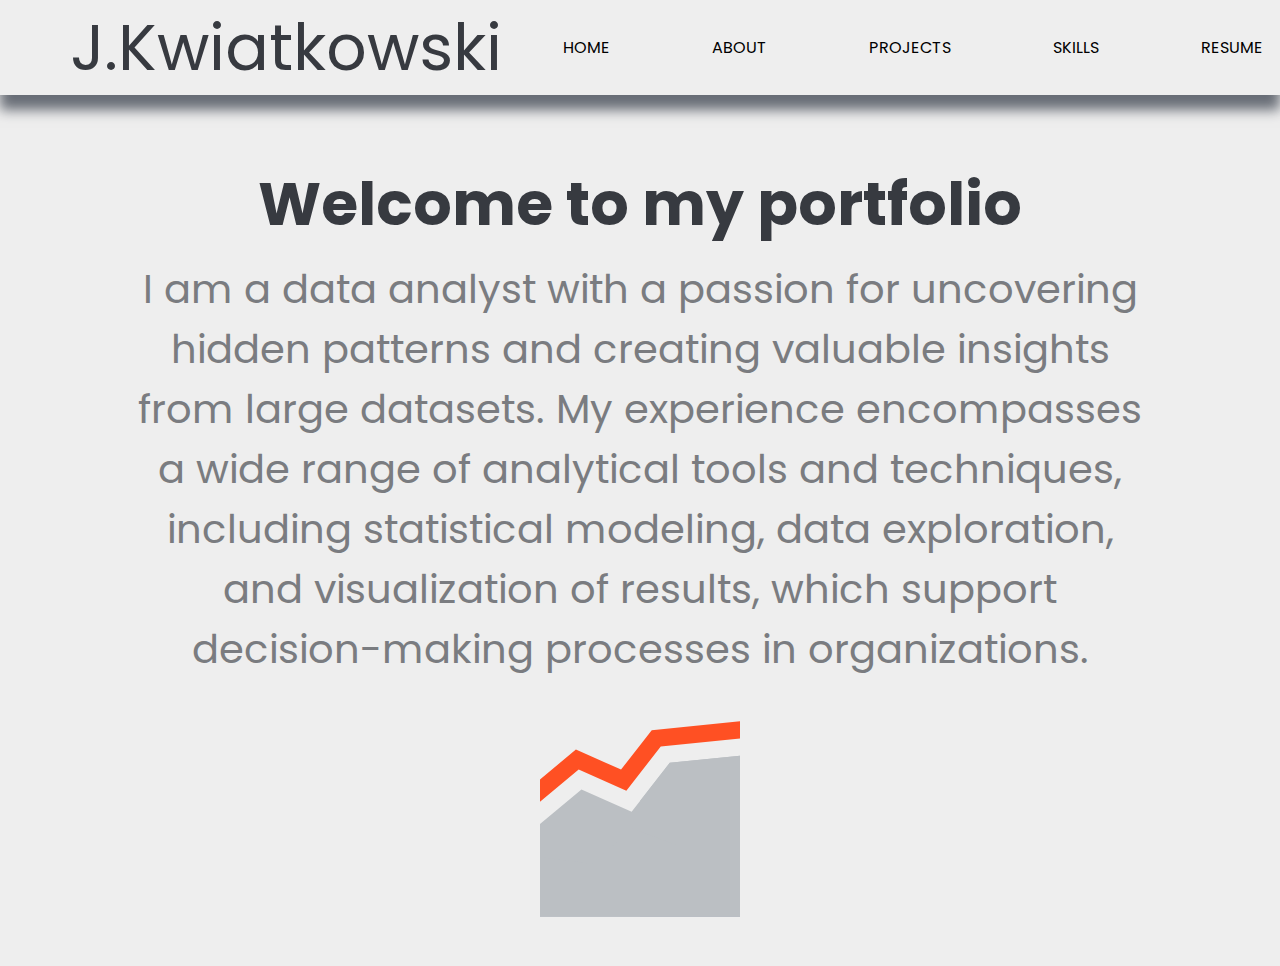
<file: index.html>
<!DOCTYPE html>
<html lang="en">

<head>
    <meta charset="UTF-8">
    <meta name="viewport" content="width=device-width, initial-scale=1.0">
    <title>Porfolio Jacek Kwiatkowski</title>
    <link rel="stylesheet" href="style.css">
</head>

<body>
    <div class="container">
        <nav>
            <div class="logo">J.Kwiatkowski</div>
            <ul>
                <li><a href="index.html">HOME</a></li>
                <li><a href="About.html">ABOUT</a></li>
                <li><a href="Projects.html">PROJECTS</a></li>
                <li><a href="Skills.html">SKILLS</a></li>
                <li><a href="Resume.html">RESUME</a></li>
            </ul>
        </nav>

        <article>
            <h1>Welcome to my portfolio</h1>
            <p> I am a data analyst with a passion for uncovering hidden patterns and creating valuable insights from
                large datasets. My experience encompasses a wide range of analytical tools and techniques, including
                statistical modeling, data exploration, and visualization of results, which support decision-making
                processes in organizations.</p>
        </article>

        <div class="home-image">
            <svg height="200px" width="200px" version="1.1" id="Layer_1" xmlns="http://www.w3.org/2000/svg" xmlns:xlink="http://www.w3.org/1999/xlink" viewBox="0 0 512 512" xml:space="preserve" fill="#000000"><g id="SVGRepo_bgCarrier" stroke-width="0"></g><g id="SVGRepo_tracerCarrier" stroke-linecap="round" stroke-linejoin="round"></g><g id="SVGRepo_iconCarrier"> <polygon style="fill:#bbbfc3;" points="332.227,112.13 234.593,237.659 106.152,180.574 0,269.036 0,506.057 512,506.057 512,94.152 "></polygon> <polygon style="fill:#bbbfc3;" points="332.227,112.13 256,210.136 256,506.057 512,506.057 512,94.152 "></polygon> <polygon style="fill:#FF5023;" points="286.049,28.538 207.477,129.557 91.907,78.193 0,154.783 0,211.909 99.03,129.385 221.035,183.61 309.137,70.335 512,50.049 512,5.943 "></polygon> <polygon style="fill:#bbbfc3;" points="352.875,324.135 236.936,280.657 132.061,370.551 0,354.041 0,506.057 512,506.057 512,165.011 "></polygon> <polygon style="fill:#bbbfc3;" points="352.875,324.135 256,287.806 256,506.057 512,506.057 512,165.011 "></polygon> </g></svg>
        </div>

    </div>
</body>

</html>
</file>
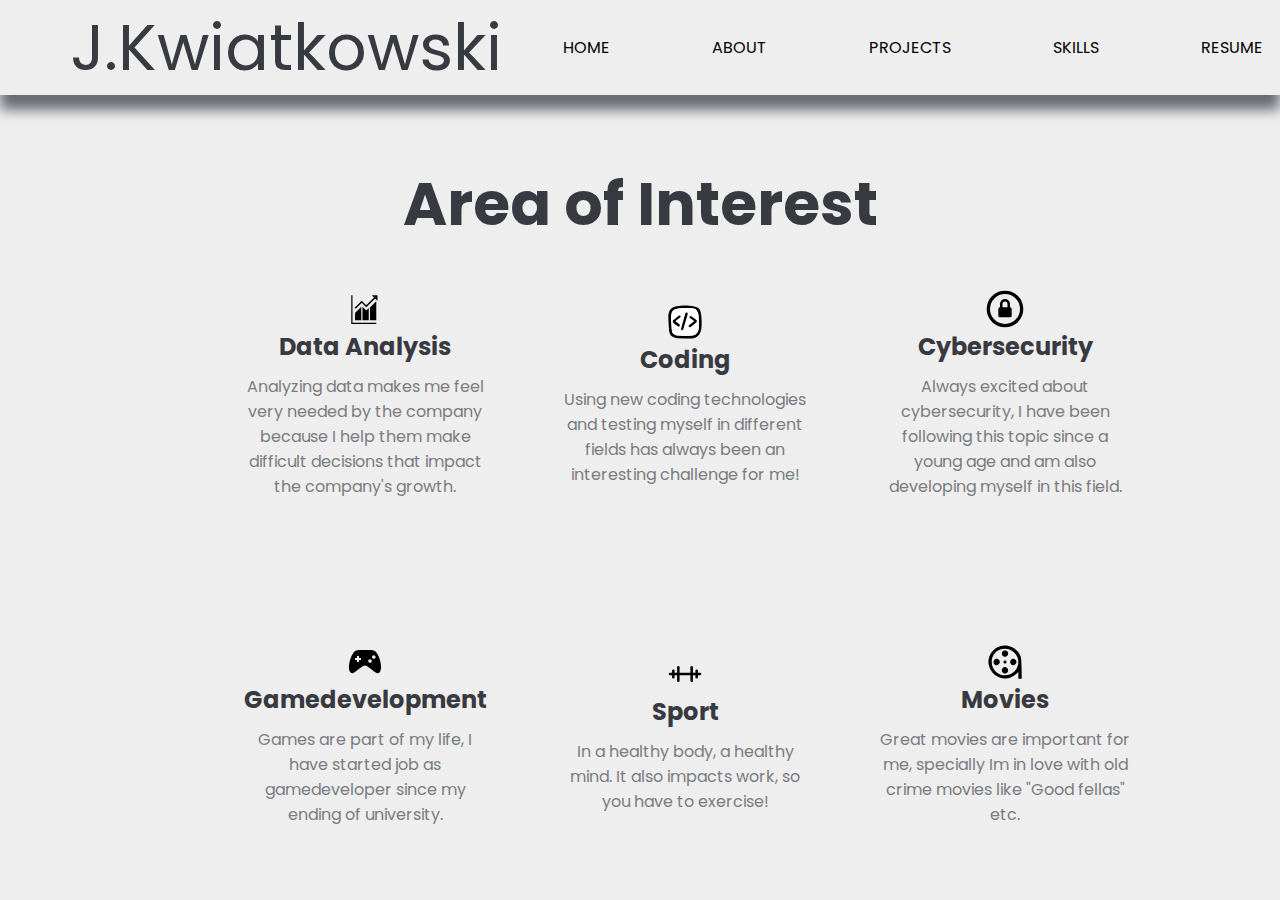
<file: About.html>
<!DOCTYPE html>
<html lang="en">

<head>
    <meta charset="UTF-8">
    <meta name="viewport" content="width=device-width, initial-scale=1.0">
    <title>Porfolio Jacek Kwiatkowski</title>
    <link rel="stylesheet" href="style.css">
</head>

<body>
    <div class="container">
        <nav>
            <div class="logo">J.Kwiatkowski</div>
            <ul>
                <li><a href="index.html">HOME</a></li>
                <li><a href="About.html">ABOUT</a></li>
                <li><a href="Projects.html">PROJECTS</a></li>
                <li><a href="Skills.html">SKILLS</a></li>
                <li><a href="Resume.html">RESUME</a></li>
            </ul>
        </nav>
        <h1 id="about-header">Area of Interest</h1>
        
        <div class="about-content">
            <div class="passion-card">
                <img src="images/dataimage.svg" alt="">
                <h2>Data Analysis</h2>
                <p>Analyzing data makes me feel very needed by the company because I help them make difficult decisions that impact the company's growth.</p>
            </div>
            <div class="passion-card">
                <img src="images/codingimage.svg" alt="">
                <h2>Coding</h2>
                <p>Using new coding technologies and testing myself in different fields has always been an interesting challenge for me!</p>
            </div>
            <div class="passion-card">
                <img src="images/cyberimage.svg" alt="">
                <h2>Cybersecurity</h2>
                <p>Always excited about cybersecurity, I have been following this topic since a young age and am also developing myself in this field.</p>
            </div>
            <div class="passion-card">
                <img src="images/gamesimage.svg" alt="">
                <h2>Gamedevelopment</h2>
                <p>Games are part of my life, I have started job as gamedeveloper since my ending of university.</p>
            </div>
            <div class="passion-card">
                <img src="images/sportimage.svg" alt="">
                <h2>Sport</h2>
                <p>In a healthy body, a healthy mind. It also impacts work, so you have to exercise!</p>
            </div>
            <div class="passion-card">
                <img src="images/moviesimage.svg" alt="">
                <h2>Movies</h2>
                <p>Great movies are important for me, specially Im in love with old crime movies like "Good fellas" etc.</p>
            </div>
        </div>

    </div>
</body>

</html>
</file>
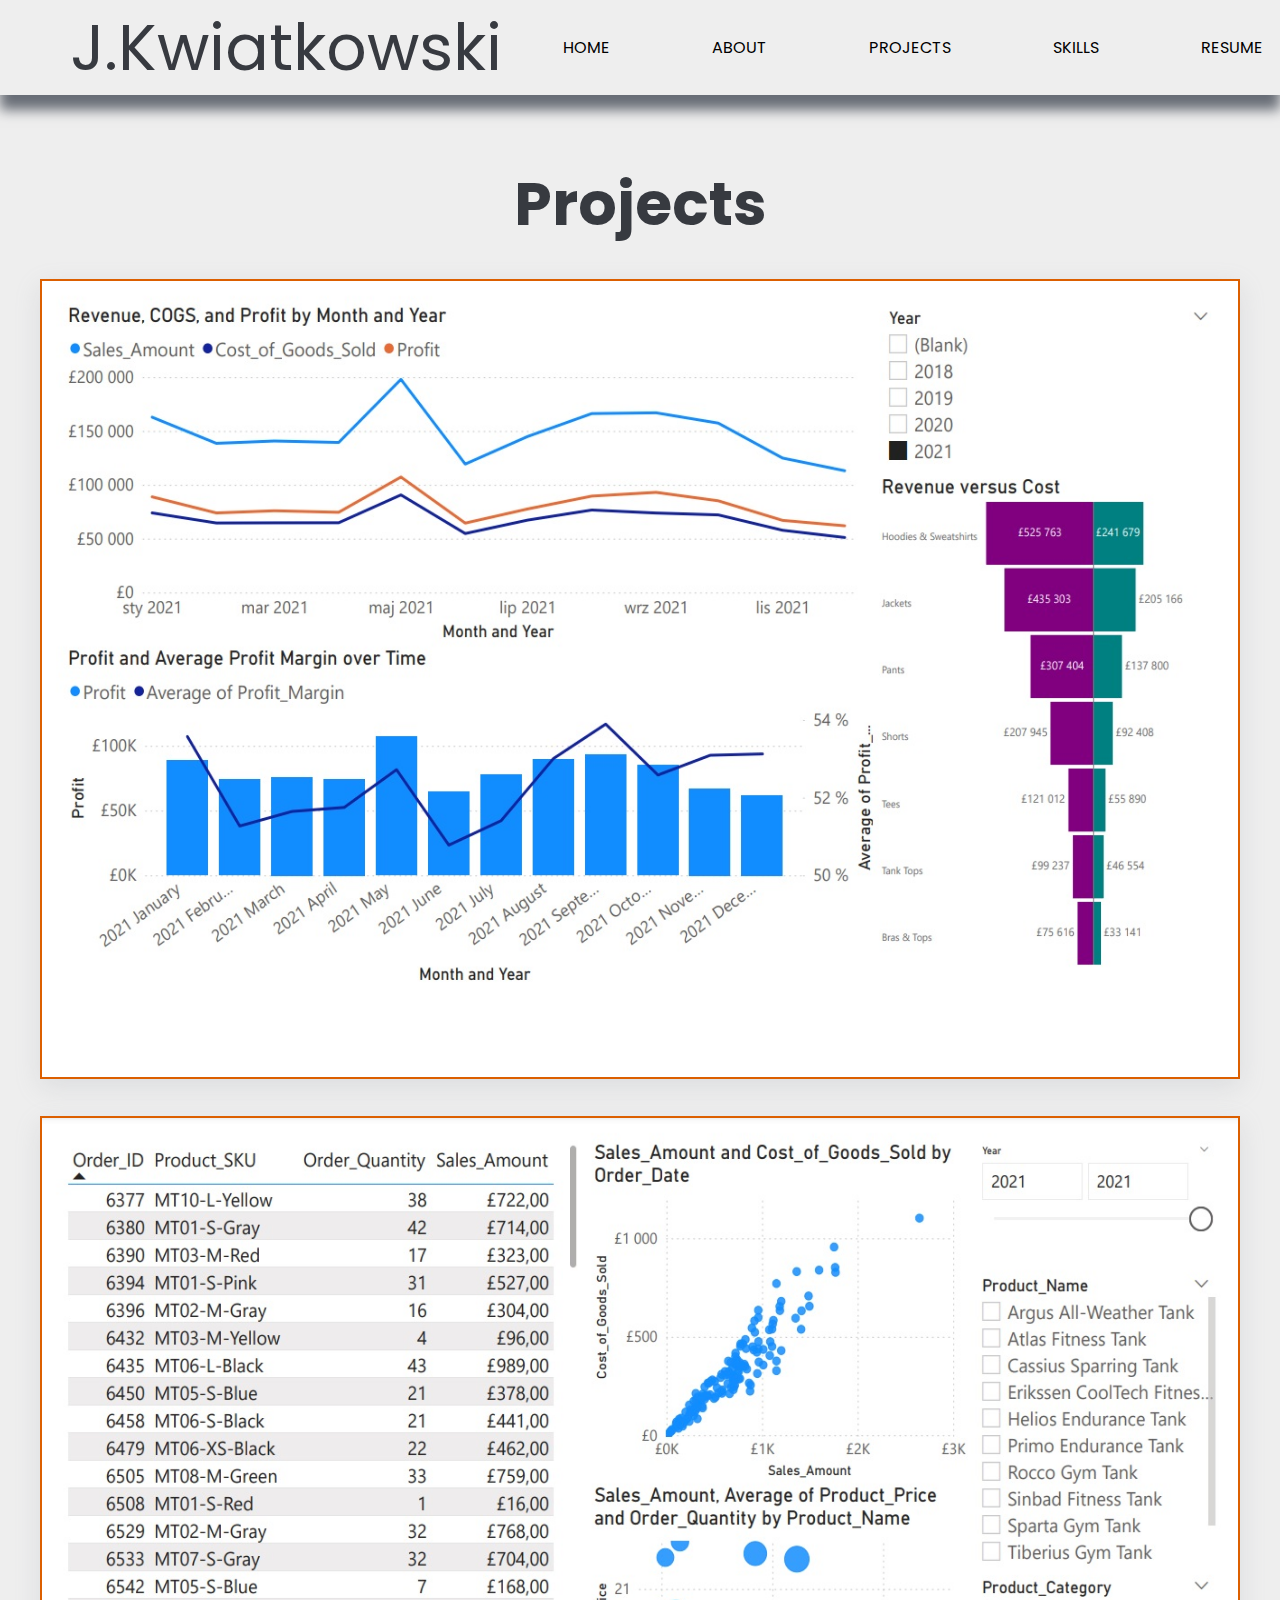
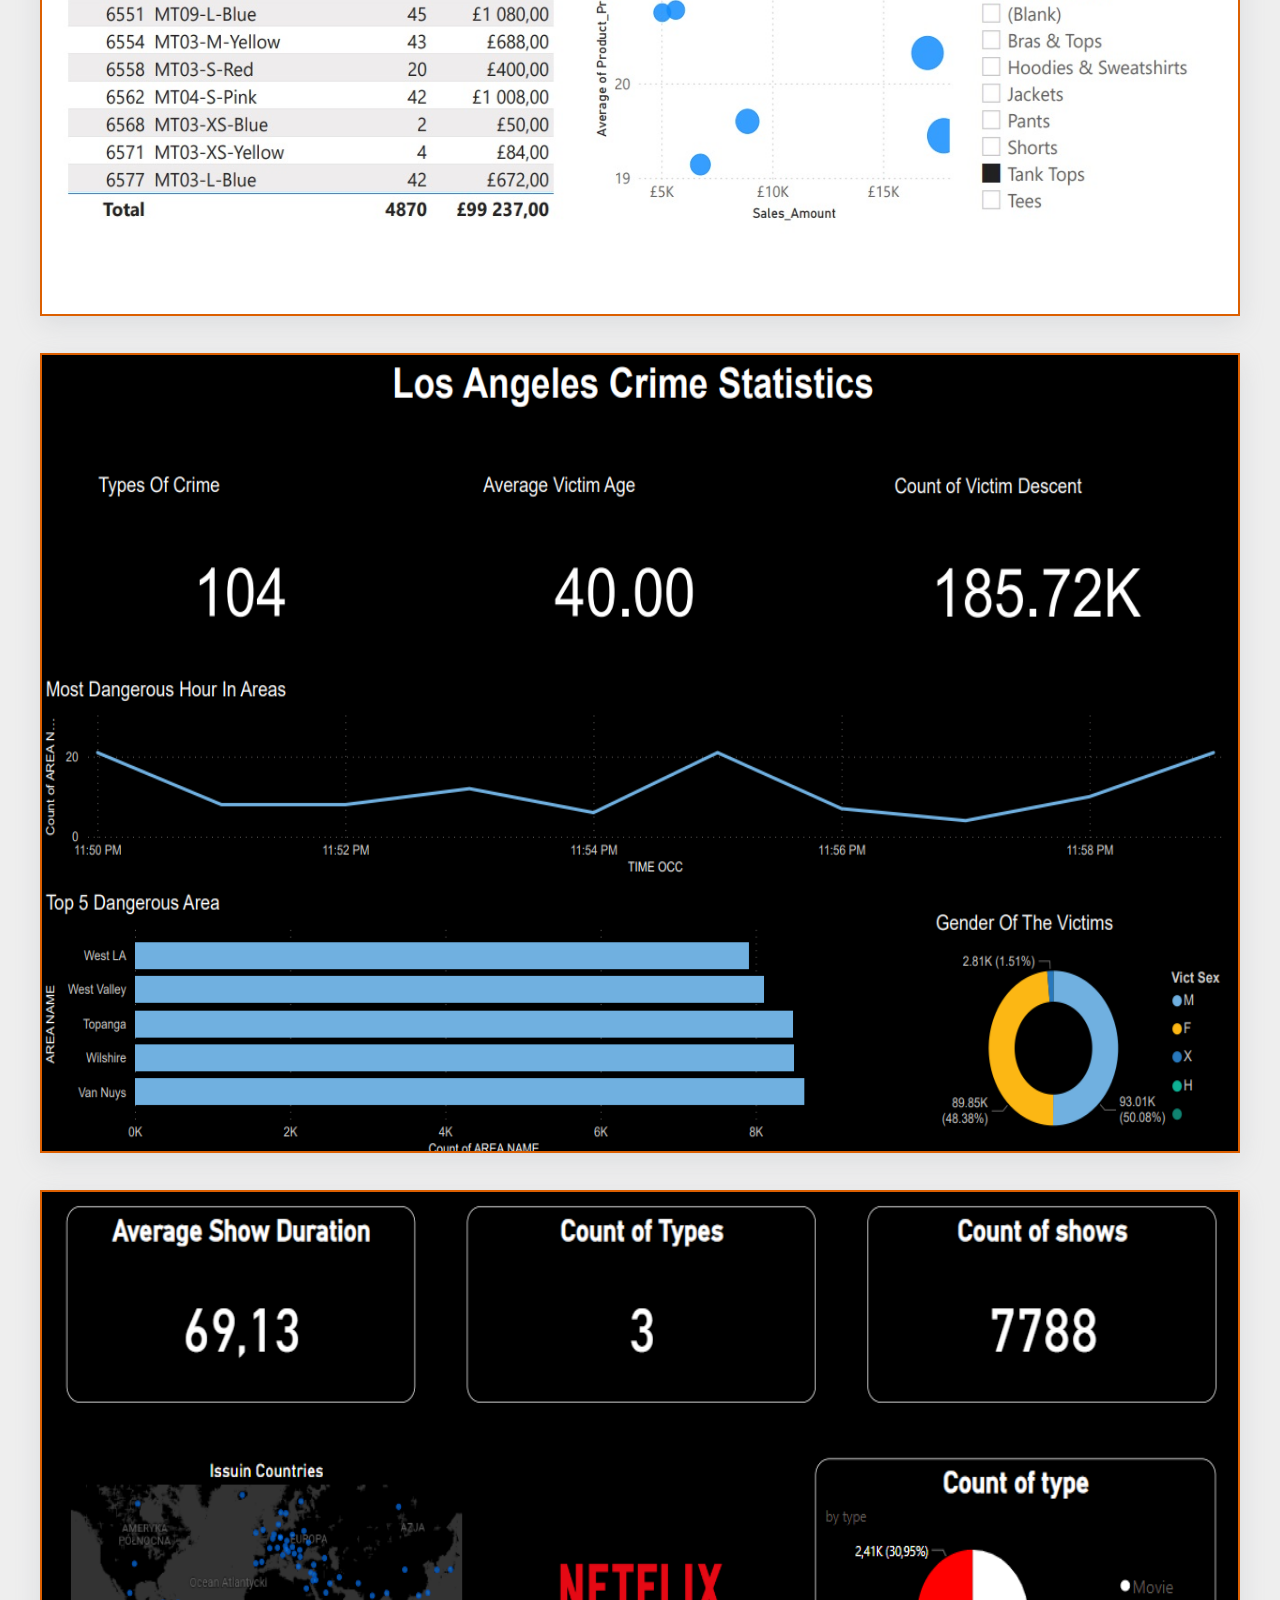
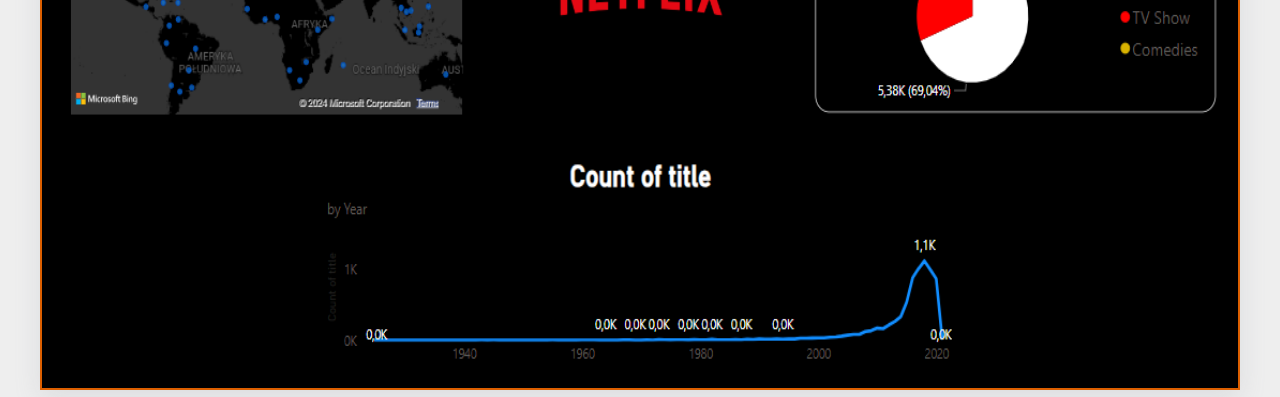
<file: Projects.html>
<!DOCTYPE html>
<html lang="en">

<head>
    <meta charset="UTF-8">
    <meta name="viewport" content="width=device-width, initial-scale=1.0">
    <title>Porfolio Jacek Kwiatkowski</title>
    <link rel="stylesheet" href="style.css">
</head>

<body>
    <div class="container">
        <nav>
            <div class="logo">J.Kwiatkowski</div>
            <ul>
                <li><a href="index.html">HOME</a></li>
                <li><a href="About.html">ABOUT</a></li>
                <li><a href="Projects.html">PROJECTS</a></li>
                <li><a href="Skills.html">SKILLS</a></li>
                <li><a href="Resume.html">RESUME</a></li>
            </ul>
        </nav>
        <div class="project-content">
            <h1>Projects</h1>
            <div class="project">
                <img src="images/Revenue.jpg" alt="">
            </div>
            <div class="project">
                <img src="images/project-salesamount.jpg" alt="">
            </div>
            
            <div class="project">
                <img src="images/crimeimage.png" alt="">
            </div>

            <div class="project">
                <img src="images/netfliximage.png" alt="">
            </div>
        </div>

    </div>
</body>

</html>
</file>
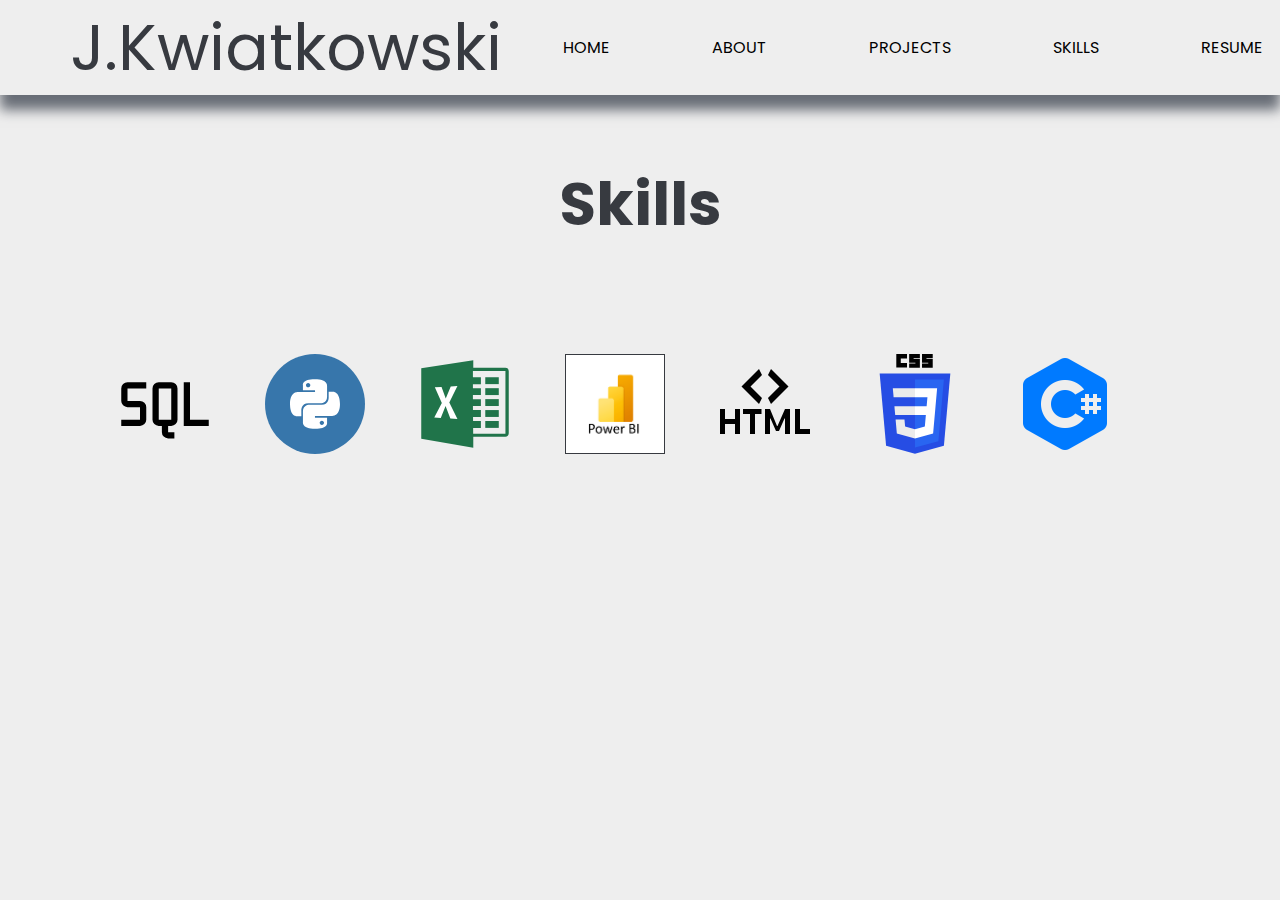
<file: Skills.html>
<!DOCTYPE html>
<html lang="en">

<head>
    <meta charset="UTF-8">
    <meta name="viewport" content="width=device-width, initial-scale=1.0">
    <title>Porfolio Jacek Kwiatkowski</title>
    <link rel="stylesheet" href="style.css">
</head>

<body>
    <div class="container">
        <nav>
            <div class="logo">J.Kwiatkowski</div>
            <ul>
                <li><a href="index.html">HOME</a></li>
                <li><a href="About.html">ABOUT</a></li>
                <li><a href="Projects.html">PROJECTS</a></li>
                <li><a href="Skills.html">SKILLS</a></li>
                <li><a href="Resume.html">RESUME</a></li>
            </ul>
        </nav>


        <div class="skills-content">
            <h1>Skills</h1>
            <div class="skills-holder">
                <div class="skill">
                    <img src="images/sqlimage.svg" alt="">
                </div>
                <div class="skill">
                    <img src="images/pythonimage.svg" alt="">
                </div>
                <div class="skill">
                    <img src="images/excel.svg" alt="">
                </div>
                <div class="skill" id="powerbi">
                    <img src="images/powerbi.png" alt="">
                </div>
                <div class="skill">
                    <img src="images/html.svg" alt="">
                </div>
                <div class="skill">
                    <img src="images/CSS.svg" alt="">
                </div>
                <div class="skill">
                    <img src="images/csharp.png" alt="">
                </div>

            </div>
        </div>
    </div>
</body>

</html>
</file>
<file: style.css>
@import url('https://fonts.googleapis.com/css2?family=Poppins:wght@500&display=swap');

:root {
    --bgcolor: #EEEEEE;
    --hoverColor: #DC5F00;
    --greyfrompalette: #373A40;
    --smallerFont: #7a7c80;
}

* {
    box-sizing: border-box;
    padding: 0;
    margin: 0;
}

body {
    background-color: var(--bgcolor);
    color: var(--greyfrompalette);
    font-family: "Poppins", sans-serif;
}

.container {
    display: flex;
    flex-direction: column;
    justify-content: center;
    align-items: center;
    /* height: 100vh;
    width: 100vw; */
}

nav {
    display: flex;
    justify-content: space-between;
    padding: 0px 20px;
    align-items: center;
    width: 100%;
    box-shadow: 0px 15px 12px #686D76;


}

nav ul {
    list-style: none;
    margin-right: 70px;
    padding: 10px;
    display: flex;
    justify-content: flex-end;
}

nav ul li {
    margin-left: 40px;
    margin-right: 40px;
    text-align: center;
}

nav a {
    text-decoration: none;
    color: black;
    padding: 10px;
    border: 1px solid transparent;
    border-radius: 15px;
    transition: all 0.3s ease;
    display: inline-block;
    line-height: 1.2;
    text-align: center;
}

nav a:hover {
    color: var(--hoverColor);
    border-color: var(--hoverColor);
}

.logo {
    font-size: 4rem;
    margin-left: 50px;
    color: var(--greyfrompalette)
}

/*############################ HOME ############################*/
h1 {
    font-size: 60px;
}

h2{
    text-align: center;
}
article {
    display: flex;
    flex-direction: column;
    justify-content: space-evenly;
    align-items: center;
    width: 80%;
    margin-top: 5%;
}

article p {
    text-align: center;
    font-size: 2.5rem;
    margin-top: 1%;
    color: var(--smallerFont);
}

.home-image {
    margin: 40px;
}

/* ############################ABOUT ############################*/

#about-header {
    text-align: center;
    margin-top: 5%;
}

.about-content {
    display: grid;
    grid-template-columns: repeat(3, 1fr);
    /* Trzy kolumny o równej szerokości */
    gap: 70px;
    /* row-gap: 100px; */
    /* Przestrzeń między obiektami */
    max-width: 800px;
    margin: 0 auto;
}

.passion-card {
    display: flex;
    flex-direction: column;
    justify-content: center;
    align-items: center;
    height: 250px;
    width: 250px;
    margin-top: 20px;
    /* Mniejsze marginesy dla lepszego dopasowania */
    /* Dodanie tła dla lepszej czytelności */
    transition: transform 0.3s ease, box-shadow 0.3s ease;
    /* Animacja dla hover */
}

.passion-card:hover {
    transform: translateY(-5px);
    /* Delikatne przesunięcie w górę */
    box-shadow: 0 4px 8px rgba(0, 0, 0, 0.2);
    /* Dodanie cienia */
}

.passion-card h2 {
    margin-bottom: 10px;
}

.passion-card p {
    text-align: center;
    color: var(--smallerFont);
}

.passion-card img {
    height: 40px;
    width: 40px;
}

/* ############################ PROJECT ############################*/

.project-content {
    display: flex;
    flex-direction: column;
    justify-content: center;
    align-items: center;
    margin-top: 5%;
}

.project {
    margin-top: 30px;
}

.project img {
    height: 800px;
    width: 1200px;
    border: 2px solid var(--hoverColor);
    /* box-shadow: var(--hoverColor) 0px 13px 27px -5px, var(--hoverColor) 0px 8px 16px -8px; */
    box-shadow: rgba(149, 157, 165, 0.2) 0px 8px 24px;
    /* box-shadow: rgba(0, 0, 0, 0.25) 0px 54px 55px, rgba(0, 0, 0, 0.12) 0px -12px 30px, rgba(0, 0, 0, 0.12) 0px 4px 6px, rgba(0, 0, 0, 0.17) 0px 12px 13px, rgba(0, 0, 0, 0.09) 0px -3px 5px; */
}


/* ############################ SKILLS ############################*/

.skills-content {
    display: flex;
    flex-direction: column;
    justify-content: center;
    align-items: center;
    margin-top: 5%;
}

.skills-holder {
    margin-top: 10%;
    display: flex;
    justify-content: center;
}

.skill {
    margin-right: 50px;
}

.skill img {
    height: 100px;
    width: 100px;
}

#powerbi img {
    border: 1px solid var(--greyfrompalette);
}


/* ############################ RESUME ############################*/

.resume-content {
    display: felx;
    flex-direction: column;
    margin-top: 5%;
}

.resume-content img {
    margin-top: 40%;
    animation: pulsate 2s infinite;
}


@keyframes pulsate {
    0% {
        transform: scale(1);
    }

    50% {
        transform: scale(1.05);
    }

    100% {
        transform: scale(1);
    }
}

/* ############################ MEDIA QUERIES ############################*/

@media (max-width: 1024px) {
    nav ul {
        margin-right: 20px;
    }

    nav ul li {
        margin-left: 20px;
        margin-right: 20px;
    }

    .logo {
        font-size: 3rem;
        margin-left: 20px;
    }

    .about-content {
        grid-template-columns: repeat(2, 1fr);
    }
}

@media (max-width: 768px) {
    nav {
        flex-direction: column;
        padding: 10px 0;
    }

    nav ul {
        flex-direction: column;
        margin-right: 0;
        padding: 0;
    }

    nav ul li {
        margin: 10px 0;
    }

    .logo {
        font-size: 2.5rem;
        margin-left: 0;
    }

    h1 {
        font-size: 40px;
    }

    article p {
        font-size: 2rem;
    }

    .about-content {
        grid-template-columns: 1fr;
    }

    .passion-card {
        width: 200px;
        height: 200px;
    }

    .project img {
        height: 400px;
        width: 400px;
    }
}

@media (max-width: 480px) {
    nav {
        padding: 10px;
    }

    .project img {
        height: 400px;
        width: 400px;
    }

    .logo {
        font-size: 2rem;
    }

    h1 {
        font-size: 30px;
    }

    article {
        width: 90%;
    }

    article p {
        font-size: 1.5rem;
    }

    .about-content {
        gap: 40px;
    }

    .passion-card {
        width: 150px;
        height: 150px;
        margin-top: 150px;
    }

    .passion-card img {
        height: 30px;
        width: 30px;
    }

    .project img {
        border: 1px solid var(--hoverColor);
        box-shadow: rgba(149, 157, 165, 0.1) 0px 4px 12px;
    }

    .skills-holder {
        margin-top: 5%;
    }

    .skill {
        margin: 10px;
    }

    .skill img {
        height: 80px;
        width: 80px;
    }

    .resume-content img {
        margin-top: 5%;
    }

    .skills-content {
        display: flex;
        flex-direction: column;
    }

    .skills-holder {
        display: flex;
        flex-direction: column;
    }
}
</file>
